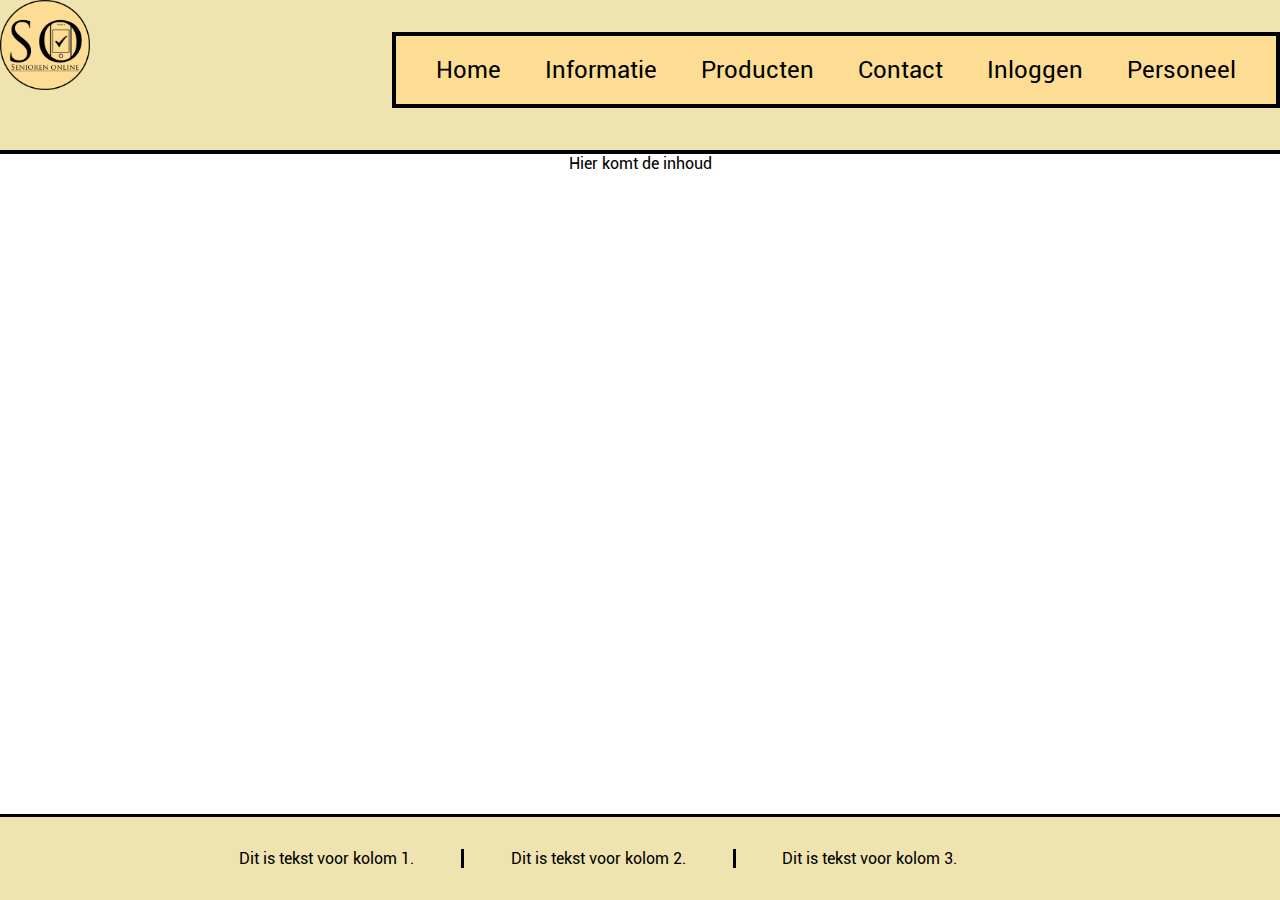
<file: contact.html>
<!DOCTYPE html>
<html lang="en" dir="ltr">
  <head>
    <meta charset="utf-8">
    <link rel="stylesheet" href="styleblad.css">
    <link rel="stylesheet" href="CSS/index.css">
    <title>Senioren Online</title>
  </head>
  <body>

    <header>
      <div id="bovenkant">
          <div id="Logo">
            <img src="images/Logo.png" alt="Logo" id="logo">
          </div>
          <nav id="navigatie">
            <ul>
              <li class="active"><a href="index.html">Home</a></li>
              <li><a href="informatie.html">Informatie</a></li>
              <li><a href="producten.html">Producten</a></li>
              <li><a href="contact.html">Contact</a></li>
              <li><a href="inloggen.html">Inloggen</a></li>
              <li><a href="personeel.html">Personeel</a></li>
            </ul>
          </nav>
        </div>
    </header>

    <section class="breedte_website">
      <p>Hier komt de inhoud</p>
    </section>

    <footer id="Footer">
      <div class="breedte_website">
        <div class="kolom_1">
          <p>Dit is tekst voor kolom 1.</p>
        </div>
        <div class="kolom_2">
          <p>Dit is tekst voor kolom 2.</p>
        </div>
        <div class="kolom_3">
          <p>Dit is tekst voor kolom 3.</p>
        </div>
      </div>
    </footer>

  </body>
</html>
</file>
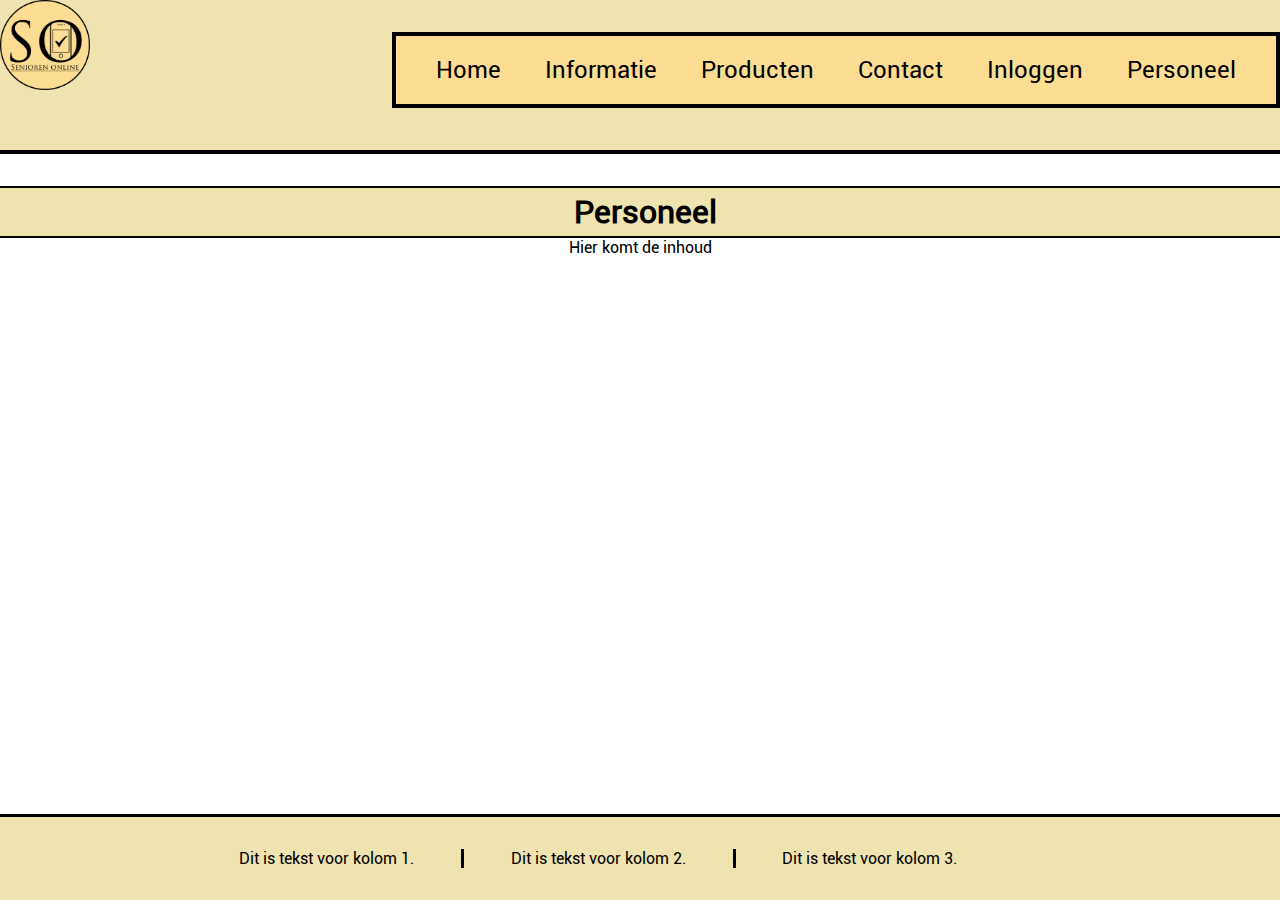
<file: personeel.html>
<!DOCTYPE html>
<html lang="en" dir="ltr">
  <head>
    <meta charset="utf-8">
    <link rel="stylesheet" href="styleblad.css">
    <link rel="stylesheet" href="CSS/index.css">
    <title>Senioren Online</title>
  </head>
  <body>

    <header>
      <div id="bovenkant">
          <div id="Logo">
            <img src="images/Logo.png" alt="Logo" id="logo">
          </div>
          <nav id="navigatie">
            <ul>
              <li class="active"><a href="index.html">Home</a></li>
              <li><a href="informatie.html">Informatie</a></li>
              <li><a href="producten.html">Producten</a></li>
              <li><a href="contact.html">Contact</a></li>
              <li><a href="inloggen.html">Inloggen</a></li>
              <li><a href="personeel.html">Personeel</a></li>
            </ul>
          </nav>
        </div>
    </header>

    <div id="text2">
      <h1>Personeel</h1>
    </div>

    <section class="breedte_website">
      <p>Hier komt de inhoud</p>
    </section>

    <footer id="Footer">
      <div class="breedte_website">
        <div class="kolom_1">
          <p>Dit is tekst voor kolom 1.</p>
        </div>
        <div class="kolom_2">
          <p>Dit is tekst voor kolom 2.</p>
        </div>
        <div class="kolom_3">
          <p>Dit is tekst voor kolom 3.</p>
        </div>
      </div>
    </footer>

  </body>
</html>
</file>
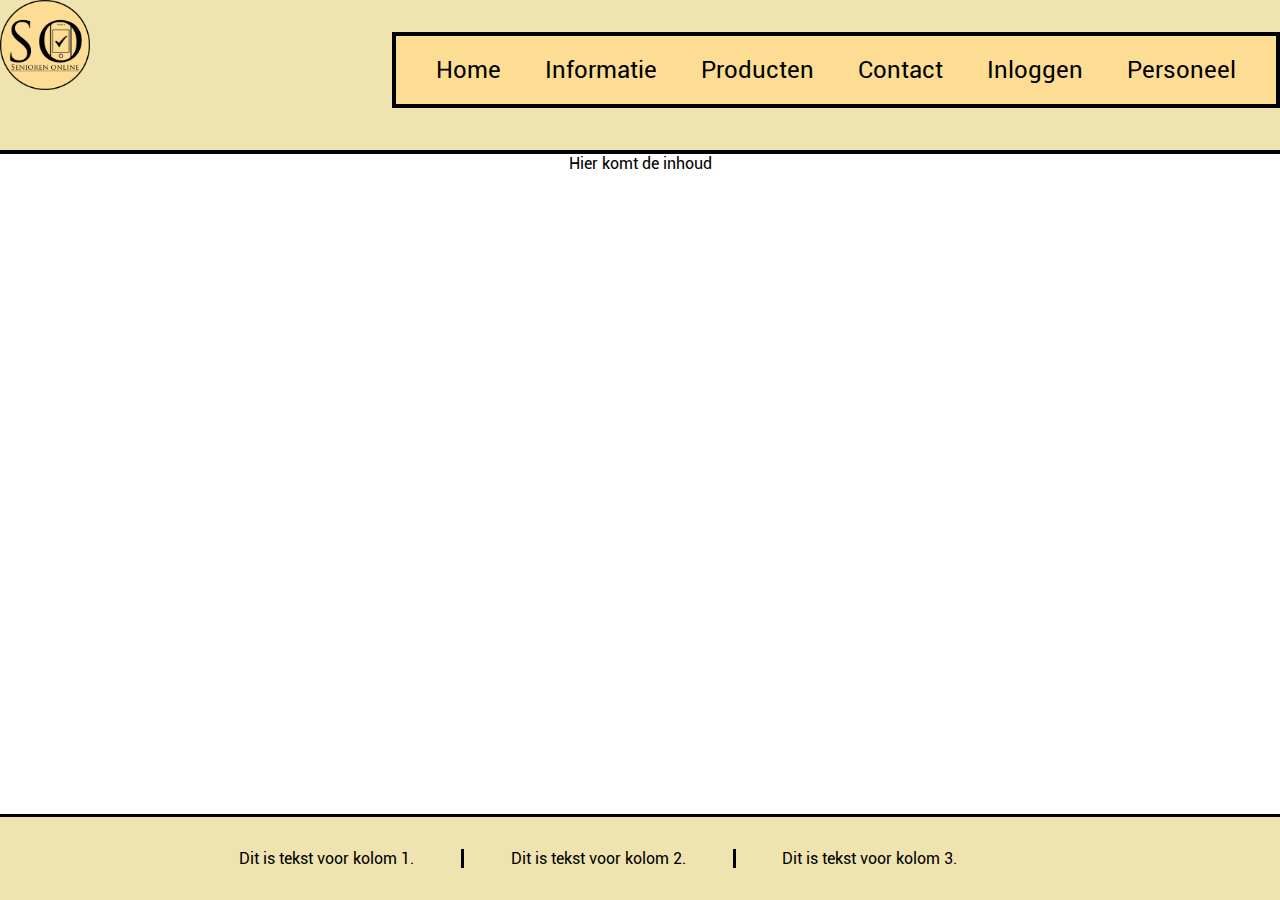
<file: producten.html>
<!DOCTYPE html>
<html lang="en" dir="ltr">
  <head>
    <meta charset="utf-8">
    <link rel="stylesheet" href="styleblad.css">
    <link rel="stylesheet" href="CSS/producten.css">
    <title>Senioren Online</title>
  </head>
  <body>

    <header>
      <div id="bovenkant">
          <div id="Logo">
            <img src="images/Logo.png" alt="Logo" id="logo">
          </div>
          <nav id="navigatie">
            <ul>
              <li><a href="index.html">Home</a></li>
              <li><a href="informatie.html">Informatie</a></li>
              <li class="active"><a href="producten.html">Producten</a></li>
              <li><a href="contact.html">Contact</a></li>
              <li><a href="inloggen.html">Inloggen</a></li>
              <li><a href="personeel.html">Personeel</a></li>
            </ul>
          </nav>
        </div>
    </header>

    <section class="breedte_website">
      <p>Hier komt de inhoud</p>
    </section>

    <footer id="Footer">
      <div class="breedte_website">
        <div class="kolom_1">
          <p>Dit is tekst voor kolom 1.</p>
        </div>
        <div class="kolom_2">
          <p>Dit is tekst voor kolom 2.</p>
        </div>
        <div class="kolom_3">
          <p>Dit is tekst voor kolom 3.</p>
        </div>
      </div>
    </footer>

  </body>
</html>
</file>
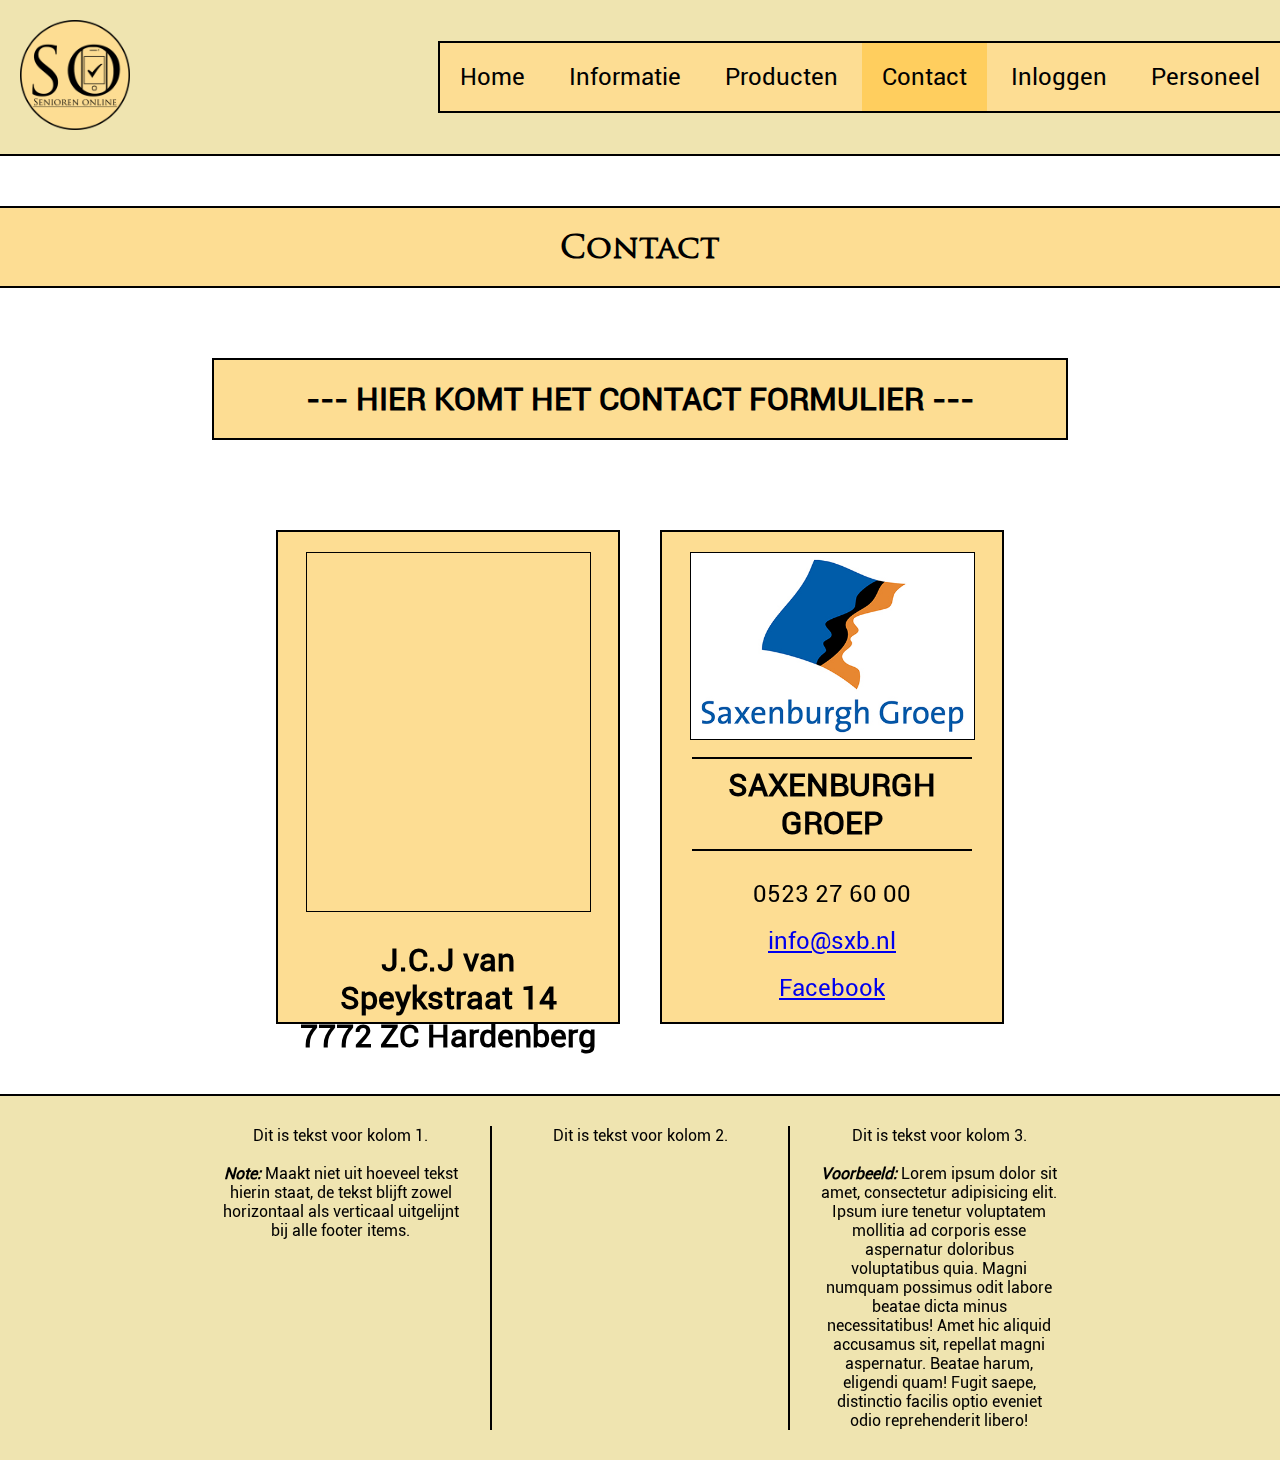
<file: HTML/contact.html>
<!DOCTYPE html>
<html lang="en" dir="ltr">
  <head>
    <meta charset="utf-8">
    <link rel="stylesheet" href="../style.css">
    <link rel="stylesheet" href="../CSS/contact.css">
    <title>Senioren Online</title>
  </head>
  <body>

    <header id="navigatie">
      <li><a href="../index.html"><img src="../images/Logo.png" alt="Logo" id="logo"></a></li>
      <ul>
        <li><a href="../index.html">Home</a></li>
        <li><a href="informatie.html">Informatie</a></li>
        <li><a href="producten.html">Producten</a></li>
        <li><a class="active" href="contact.html">Contact</a></li>
        <li><a href="inloggen.html">Inloggen</a></li>
        <li><a href="personeel.html">Personeel</a></li>
      </ul>
      <div class="clear_both"></div>
    </header>

    <div id="header_placeholder">
      <h1 class="header_title">Contact</h1>
    </div>

    <section class="breedte_website">
      <div class="container">
        <div class="item">
          <h1>--- HIER KOMT HET CONTACT FORMULIER ---</h1>
        </div>
     <!--  <p>Hier komt de inhoud</p>
      <a class="temp_button" href="contact_verstuurd.html">Link naar contact_verstuurd.html</a> -->
    </section>

    <section class="breedte_website2">
      <div class="container2">
        <div class="item">
          <iframe class="iframe_Maps" src="https://www.google.com/maps/embed?pb=!1m18!1m12!1m3!1d2424.832218061318!2d6.622785091027783!3d52.57264538749714!2m3!1f0!2f0!3f0!3m2!1i1024!2i768!4f13.1!3m3!1m2!1s0x47c801c5be2b1fcf%3A0x1065b790071e22c1!2sStichting+Saxenburgh+Groep!5e0!3m2!1snl!2snl!4v1527672769211" frameborder="0" style="border: 1px solid black" allowfullscreen></iframe>
          <h1>J.C.J van Speykstraat 14 
              <br>
              7772 ZC Hardenberg</h1>
        </div>

      <div class="container3">
        <div class="item">
          <img class="saxenburgh_logo" src="../images/saxenburgh-logo.jpg">
          <h1 class="kop_column3">SAXENBURGH GROEP</h1>
          <br>
          <a class="a_column3">0523 27 60 00</a>
          <br><br>
          <a href="mailto:info@sxb.nl" class="a_column3">info@sxb.nl</a>
          <br><br>
          <a href="https://www.facebook.com/saxenburghgroep/https://www.facebook.com/saxenburghgroep/" class="a_column3">Facebook</a>
        </div>
    </section>

    <footer id="Footer">
      <div class="flex_container">
        <div class="flex_footer_item">
          <p>Dit is tekst voor kolom 1.<br><br> <b><i>Note:</i></b> Maakt niet uit hoeveel tekst hierin staat, de tekst blijft zowel horizontaal als verticaal uitgelijnt bij alle footer items.</p>
        </div>
        <div class="flex_footer_item border_left_right">
          <p>Dit is tekst voor kolom 2.</p>
        </div>
        <div class="flex_footer_item">
          <p>Dit is tekst voor kolom 3.<br><br> <b><i>Voorbeeld:</i></b> Lorem ipsum dolor sit amet, consectetur adipisicing elit. Ipsum iure tenetur voluptatem mollitia ad corporis esse aspernatur doloribus voluptatibus quia. Magni numquam possimus odit labore beatae dicta minus necessitatibus! Amet hic aliquid accusamus sit, repellat magni aspernatur. Beatae harum, eligendi quam! Fugit saepe, distinctio facilis optio eveniet odio reprehenderit libero! </p>
        </div>
      </div>
    </footer>

  </body>
</html>
</file>
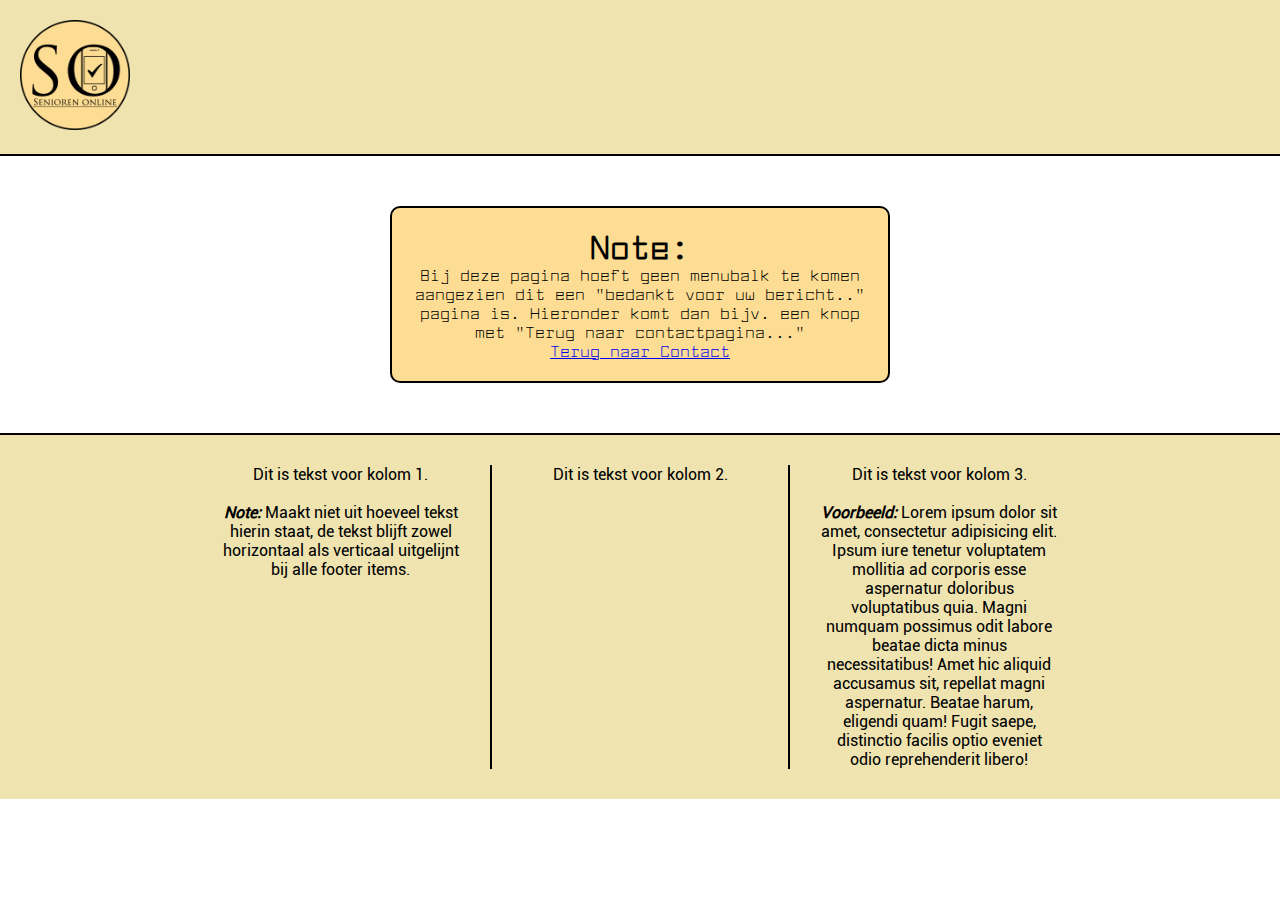
<file: HTML/contact_verstuurd.html>
<!DOCTYPE html>
<html lang="en" dir="ltr">
  <head>
    <meta charset="utf-8">
    <link rel="stylesheet" href="../style.css">
    <link rel="stylesheet" href="../CSS/index.css">
    <title>Senioren Online</title>
  </head>
  <body>

    <header id="navigatie">
      <li id="logo_center"><a href="../index.html"><img src="../images/Logo.png" alt="Logo" id="logo"></a></li>
      <div class="clear_both"></div>
    </header>

    <section class="breedte_website">
      <div class="notification_box">
        <h1>Note:</h1>
        <p>Bij deze pagina hoeft geen menubalk te komen aangezien dit een "bedankt voor uw bericht.." pagina is. Hieronder komt dan bijv. een knop met "Terug naar contactpagina..."</p>
        <a href="contact.html">Terug naar Contact</a>
      </div>
    </section>

    <footer id="Footer">
      <div class="flex_container">
        <div class="flex_footer_item">
          <p>Dit is tekst voor kolom 1.<br><br> <b><i>Note:</i></b> Maakt niet uit hoeveel tekst hierin staat, de tekst blijft zowel horizontaal als verticaal uitgelijnt bij alle footer items.</p>
        </div>
        <div class="flex_footer_item border_left_right">
          <p>Dit is tekst voor kolom 2.</p>
        </div>
        <div class="flex_footer_item">
          <p>Dit is tekst voor kolom 3.<br><br> <b><i>Voorbeeld:</i></b> Lorem ipsum dolor sit amet, consectetur adipisicing elit. Ipsum iure tenetur voluptatem mollitia ad corporis esse aspernatur doloribus voluptatibus quia. Magni numquam possimus odit labore beatae dicta minus necessitatibus! Amet hic aliquid accusamus sit, repellat magni aspernatur. Beatae harum, eligendi quam! Fugit saepe, distinctio facilis optio eveniet odio reprehenderit libero! </p>
        </div>
      </div>
    </footer>

  </body>
</html>
</file>
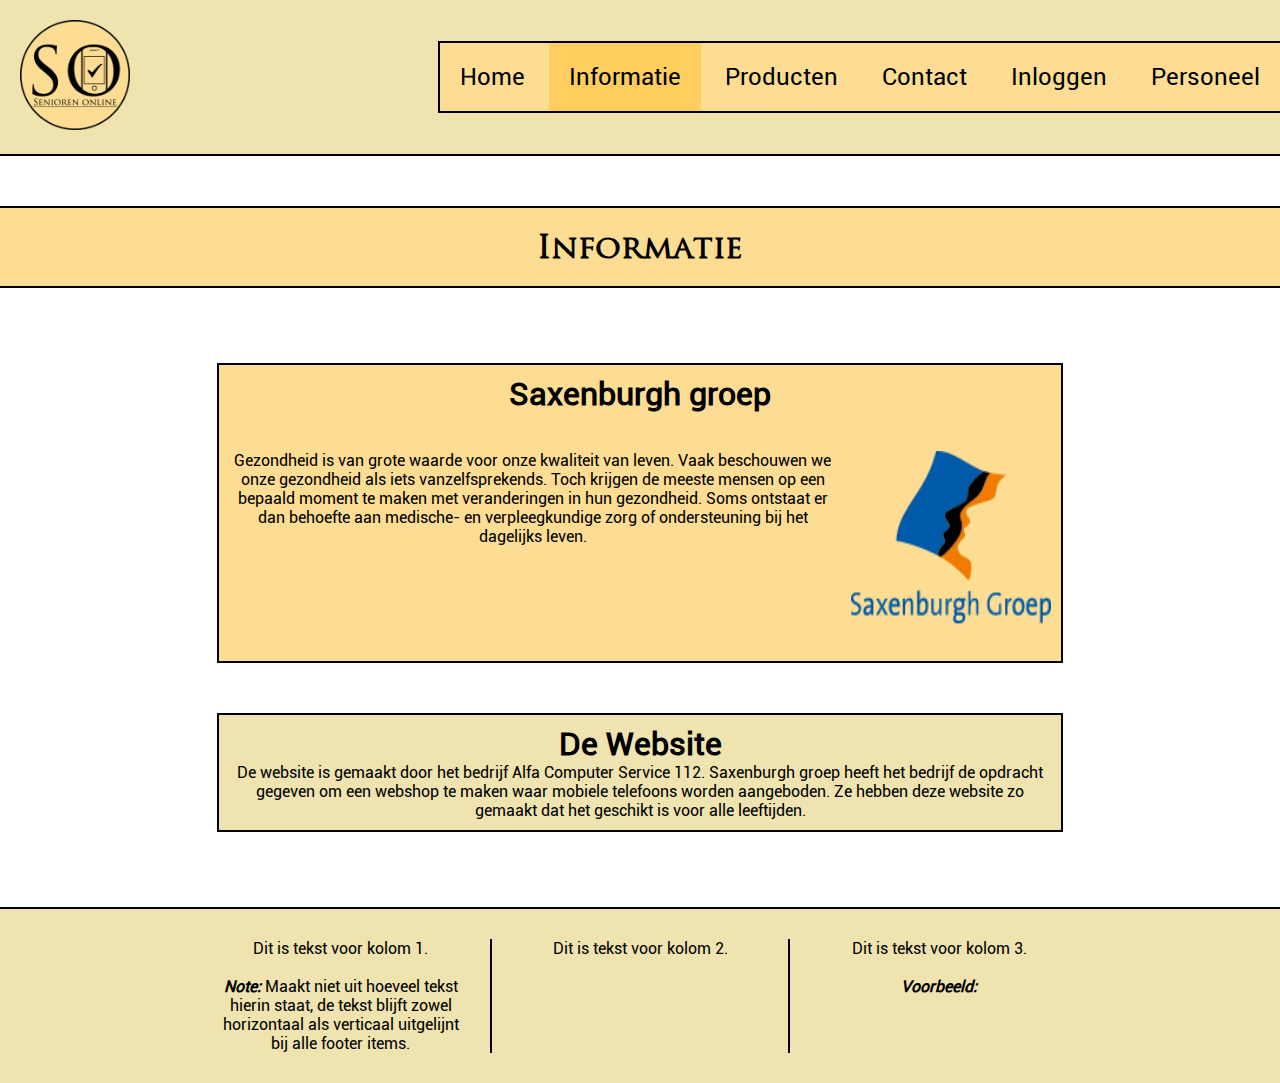
<file: HTML/informatie.html>
<!DOCTYPE html>
<html lang="en" dir="ltr">
  <head>
    <meta charset="utf-8">
    <link rel="stylesheet" href="../style.css">
    <link rel="stylesheet" href="../CSS/informatie.css">
    <title>Senioren Online</title>
  </head>
  <body>

    <header id="navigatie">
      <li><a href="../index.html"><img src="../images/Logo.png" alt="Logo" id="logo"></a></li>
      <ul>
        <li><a href="../index.html">Home</a></li>
        <li><a class="active" href="informatie.html">Informatie</a></li>
        <li><a href="producten.html">Producten</a></li>
        <li><a href="contact.html">Contact</a></li>
        <li><a href="inloggen.html">Inloggen</a></li>
        <li><a href="personeel.html">Personeel</a></li>
      </ul>
      <div class="clear_both"></div>
    </header>

    <div id="header_placeholder">
      <h1 class="header_title">Informatie</h1>
    </div>

    <section class="breedte_website">
      <div class="container">
        <div class="item">
          <h1>Saxenburgh groep</h1>
          <br><br>
          <img src="../images/logo-bedrijf.png"
          style="width:200px;height:200px; margin-left:15px; margin-top:0px; float: right;">
          <p id="tekst">Gezondheid is van grote waarde voor onze kwaliteit van leven. Vaak beschouwen we onze gezondheid als iets vanzelfsprekends. Toch krijgen de meeste mensen op een bepaald moment te maken met veranderingen in hun gezondheid. Soms ontstaat er dan behoefte aan medische- en verpleegkundige zorg of ondersteuning bij het dagelijks leven.</p>
          <p></p>
        </div>


        <div class="item">
          <h1>De Website</h1>
          <p>De website is gemaakt door het bedrijf Alfa Computer Service 112. Saxenburgh groep heeft het bedrijf de opdracht gegeven om een webshop te maken waar mobiele telefoons worden aangeboden. Ze hebben deze website zo gemaakt dat het geschikt is voor alle leeftijden.</p>
        </div>
      </div>
    </section>




    <footer id="Footer">
      <div class="flex_container">
        <div class="flex_footer_item">
          <p>Dit is tekst voor kolom 1.<br><br> <b><i>Note:</i></b> Maakt niet uit hoeveel tekst hierin staat, de tekst blijft zowel horizontaal als verticaal uitgelijnt bij alle footer items.</p>
        </div>
        <div class="flex_footer_item border_left_right">
          <p>Dit is tekst voor kolom 2.</p>
        </div>
        <div class="flex_footer_item">
          <p>Dit is tekst voor kolom 3.<br><br> <b><i>Voorbeeld:</i></b>  </p>
        </div>
      </div>
    </footer>

  </body>
</html>
</file>
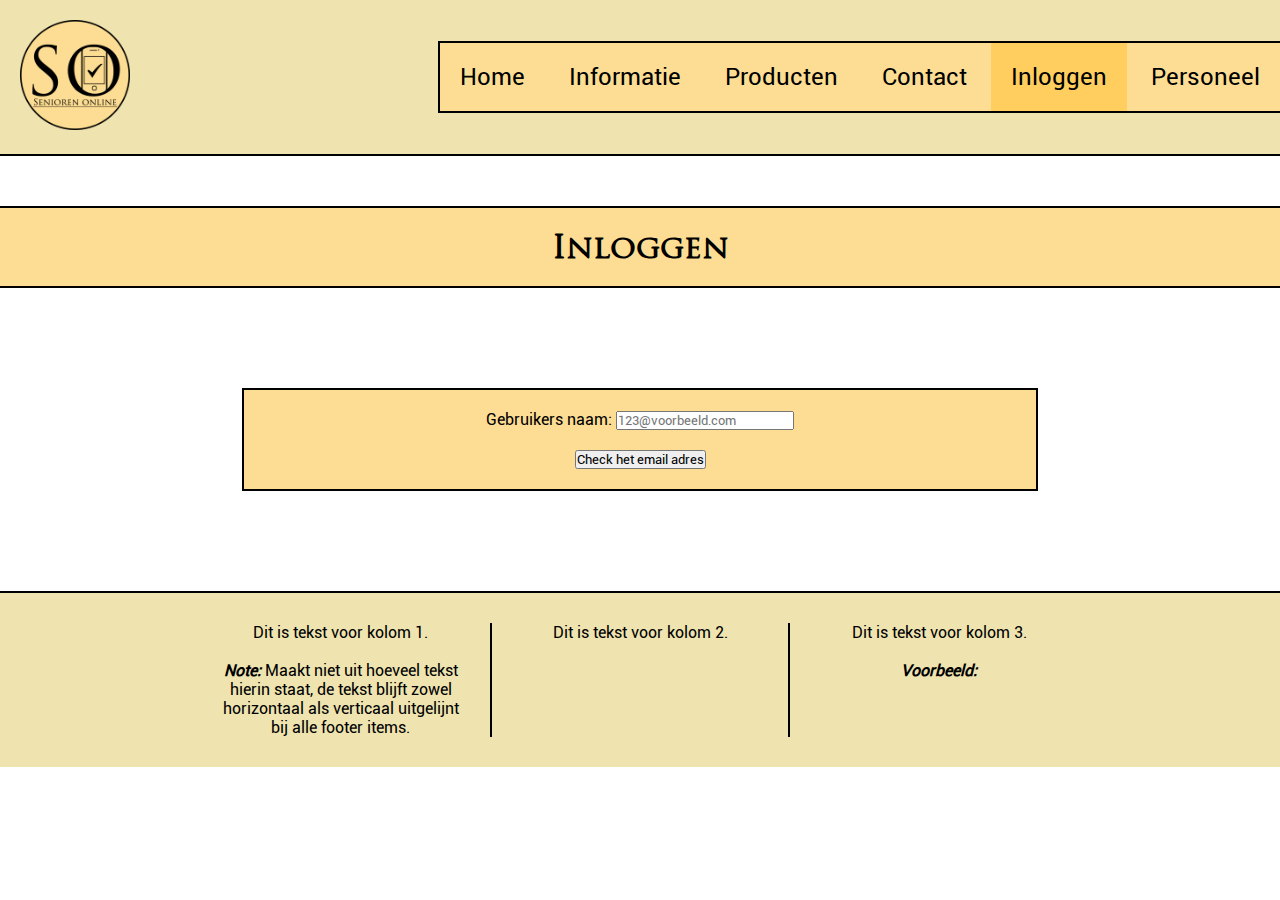
<file: HTML/inloggen.html>
<!DOCTYPE html>
<html lang="en" dir="ltr">
  <head>
    <meta charset="utf-8">
    <link rel="stylesheet" href="../style.css">
    <link rel="stylesheet" href="../CSS/index.css">
    <title>Senioren Online</title>
  </head>
  <body>

    <header id="navigatie">
      <li><a href="../index.html"><img src="../images/Logo.png" alt="Logo" id="logo"></a></li>
      <ul>
        <li><a href="../index.html">Home</a></li>
        <li><a href="informatie.html">Informatie</a></li>
        <li><a href="producten.html">Producten</a></li>
        <li><a href="contact.html">Contact</a></li>
        <li><a class="active" href="inloggen.html">Inloggen</a></li>
        <li><a href="personeel.html">Personeel</a></li>
      </ul>
      <div class="clear_both"></div>
    </header>

    <div id="header_placeholder">
      <h1 class="header_title">Inloggen</h1>
    </div>

    <section class="breedte_website">
        <div class="container">
         <div class="item">

        <form name="myform">
         Gebruikers naam: <input type="text"  name="email1" placeholder="123@voorbeeld.com">
         <br>
         <br>
         <input type="button" onClick="email();" value="Check het email adres">
        </form>


        </div> 




<!--       <a class="temp_button" href="klantpagina.html">Link naar klantpagina.html</a> -->
    </section>

    <footer id="Footer">
      <div class="flex_container">
        <div class="flex_footer_item">
          <p>Dit is tekst voor kolom 1.<br><br> <b><i>Note:</i></b> Maakt niet uit hoeveel tekst hierin staat, de tekst blijft zowel horizontaal als verticaal uitgelijnt bij alle footer items.</p>
        </div>
        <div class="flex_footer_item border_left_right">
          <p>Dit is tekst voor kolom 2.</p>
        </div>
        <div class="flex_footer_item">
          <p>Dit is tekst voor kolom 3.<br><br> <b><i>Voorbeeld:</i></b>  </p>
        </div>
      </div>
    </footer>

  </body>
</html>
</file>
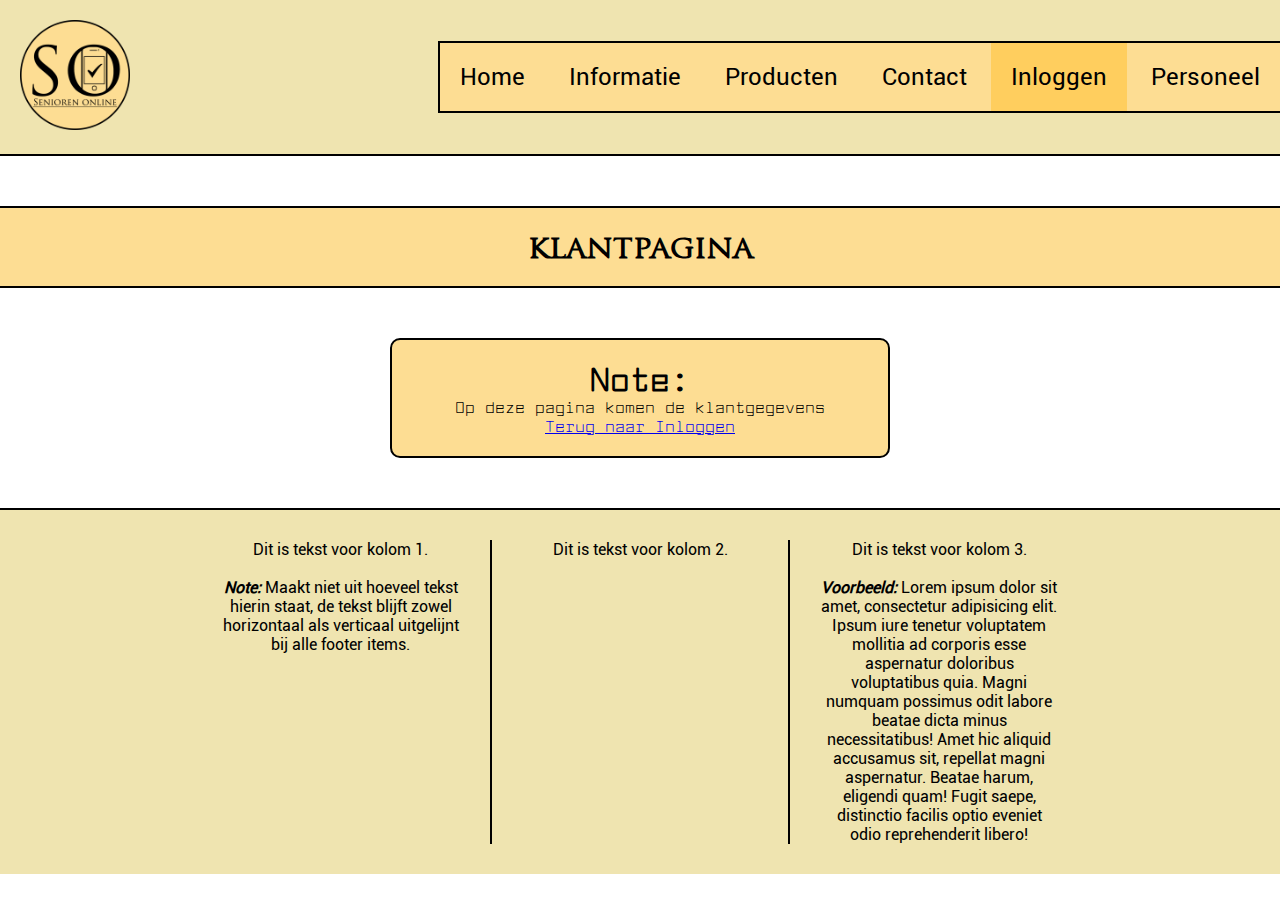
<file: HTML/klantpagina.html>
<!DOCTYPE html>
<html lang="en" dir="ltr">
  <head>
    <meta charset="utf-8">
    <link rel="stylesheet" href="../style.css">
    <link rel="stylesheet" href="../CSS/index.css">
    <title>Senioren Online</title>
  </head>
  <body>

    <header id="navigatie">
      <li><a href="../index.html"><img src="../images/Logo.png" alt="Logo" id="logo"></a></li>
      <ul>
        <li><a href="../index.html">Home</a></li>
        <li><a href="informatie.html">Informatie</a></li>
        <li><a href="producten.html">Producten</a></li>
        <li><a href="contact.html">Contact</a></li>
        <li><a class="active" href="inloggen.html">Inloggen</a></li>
        <li><a href="personeel.html">Personeel</a></li>
      </ul>
      <div class="clear_both"></div>
    </header>

    <div id="header_placeholder">
      <h1 class="header_title">klantpagina</h1>
    </div>

    <section class="breedte_website">
      <div class="notification_box">
        <h1>Note:</h1>
        <p>Op deze pagina komen de klantgegevens</p>
        <a href="inloggen.html">Terug naar Inloggen</a>
      </div>
    </section>

    <footer id="Footer">
      <div class="flex_container">
        <div class="flex_footer_item">
          <p>Dit is tekst voor kolom 1.<br><br> <b><i>Note:</i></b> Maakt niet uit hoeveel tekst hierin staat, de tekst blijft zowel horizontaal als verticaal uitgelijnt bij alle footer items.</p>
        </div>
        <div class="flex_footer_item border_left_right">
          <p>Dit is tekst voor kolom 2.</p>
        </div>
        <div class="flex_footer_item">
          <p>Dit is tekst voor kolom 3.<br><br> <b><i>Voorbeeld:</i></b> Lorem ipsum dolor sit amet, consectetur adipisicing elit. Ipsum iure tenetur voluptatem mollitia ad corporis esse aspernatur doloribus voluptatibus quia. Magni numquam possimus odit labore beatae dicta minus necessitatibus! Amet hic aliquid accusamus sit, repellat magni aspernatur. Beatae harum, eligendi quam! Fugit saepe, distinctio facilis optio eveniet odio reprehenderit libero! </p>
        </div>
      </div>
    </footer>

  </body>
</html>
</file>
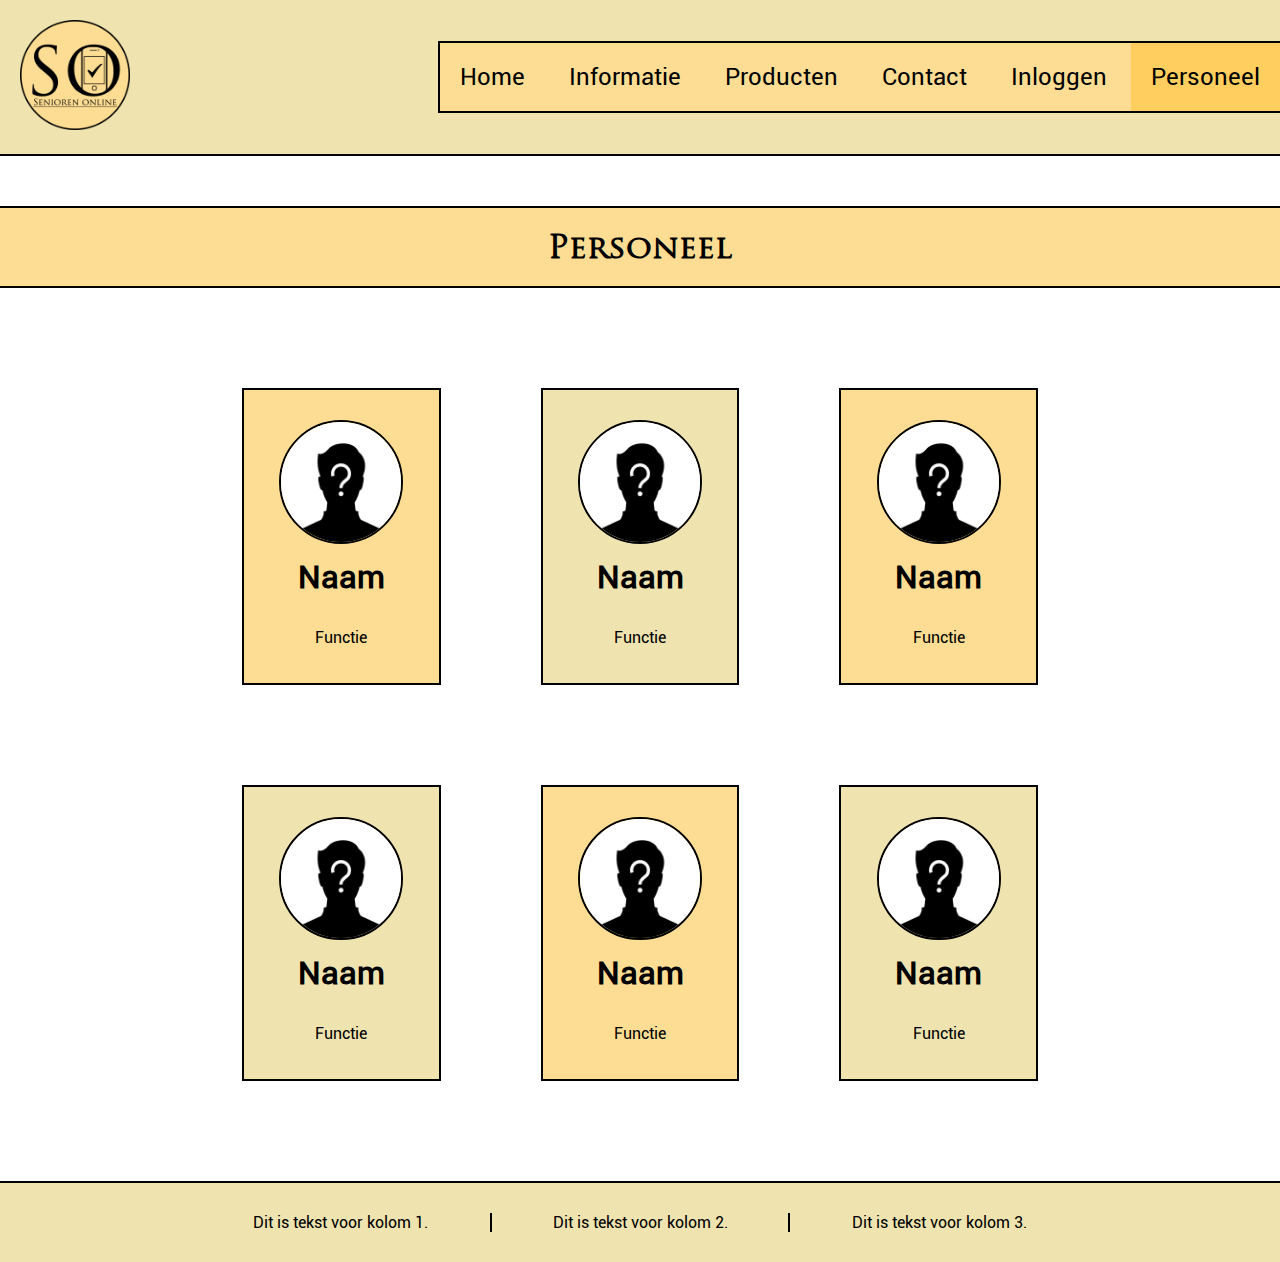
<file: HTML/personeel.html>
<!DOCTYPE html>
<html lang="en" dir="ltr">
  <head>
    <meta charset="utf-8">
    <link rel="stylesheet" href="../style.css">
    <link rel="stylesheet" href="../CSS/personeel.css">
    <title>Senioren Online</title>
  </head>
  <body>

    <header id="navigatie">
      <li><a href="../index.html"><img src="../images/Logo.png" alt="Logo" id="logo"></a></li>
      <ul>
        <li><a href="../index.html">Home</a></li>
        <li><a href="informatie.html">Informatie</a></li>
        <li><a href="producten.html">Producten</a></li>
        <li><a href="contact.html">Contact</a></li>
        <li><a href="inloggen.html">Inloggen</a></li>
        <li><a class="active" href="personeel.html">Personeel</a></li>
      </ul>
      <div class="clear_both"></div>
    </header>

    <div id="header_placeholder">
      <h1 class="header_title">Personeel</h1>
    </div>

    <section class="breedte_website">
      <div class="container">
        <div class="item">
          <img src="../images/unknown.jpg" alt="Foto">
          <h1>Naam</h1>
          <p>Functie</p>
        </div>
        <div class="item">
          <img src="../images/unknown.jpg" alt="Foto">
          <h1>Naam</h1>
          <p>Functie</p>
        </div>
        <div class="item">
          <img src="../images/unknown.jpg" alt="Foto">
          <h1>Naam</h1>
          <p>Functie</p>
        </div>
        <div class="item">
          <img src="../images/unknown.jpg" alt="Foto">
          <h1>Naam</h1>
          <p>Functie</p>
        </div>
        <div class="item">
          <img src="../images/unknown.jpg" alt="Foto">
          <h1>Naam</h1>
          <p>Functie</p>
        </div>
        <div class="item">
          <img src="../images/unknown.jpg" alt="Foto">
          <h1>Naam</h1>
          <p>Functie</p>
        </div>
      </div>
    </section>

    <footer id="Footer">
      <div class="flex_container">
        <div class="flex_footer_item">
          <p>Dit is tekst voor kolom 1.</p>
        </div>
        <div class="flex_footer_item border_left_right">
          <p>Dit is tekst voor kolom 2.</p>
        </div>
        <div class="flex_footer_item">
          <p>Dit is tekst voor kolom 3.</p>
        </div>
      </div>
    </footer>

  </body>
</html>
</file>
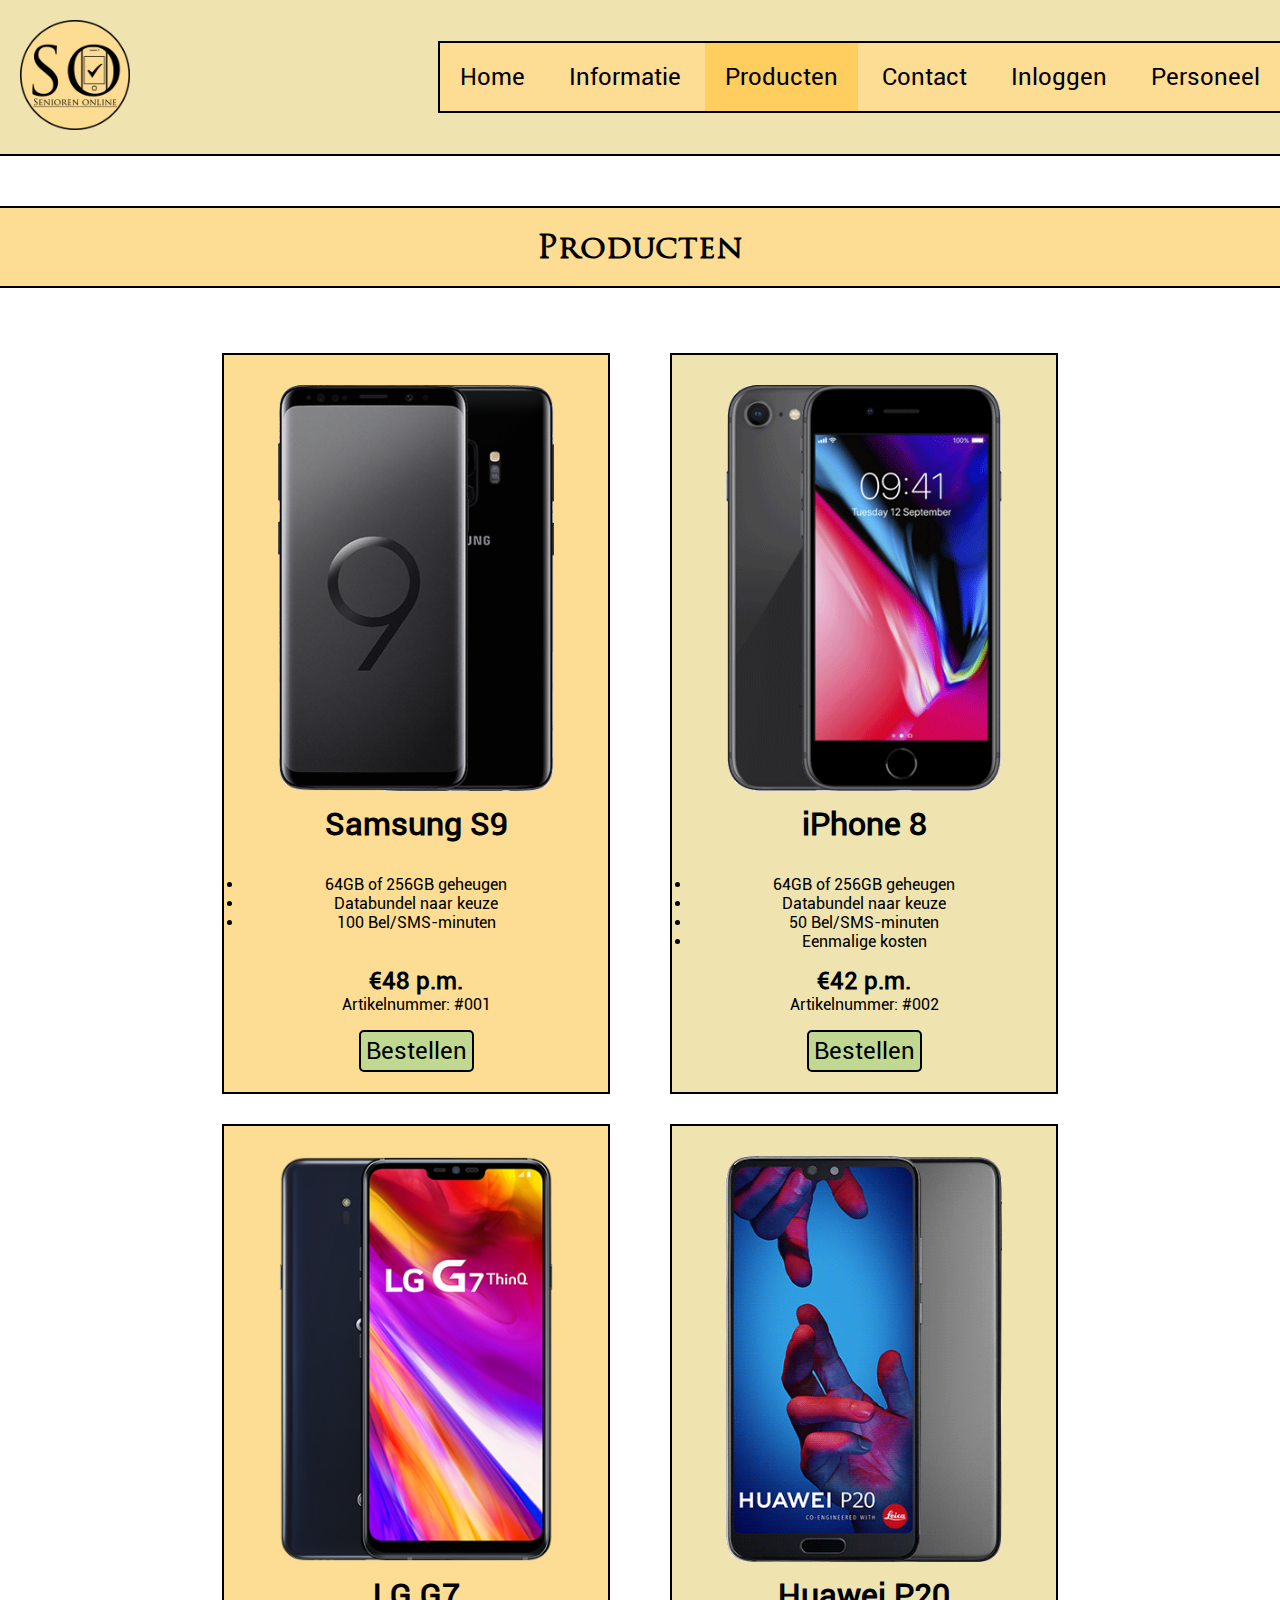
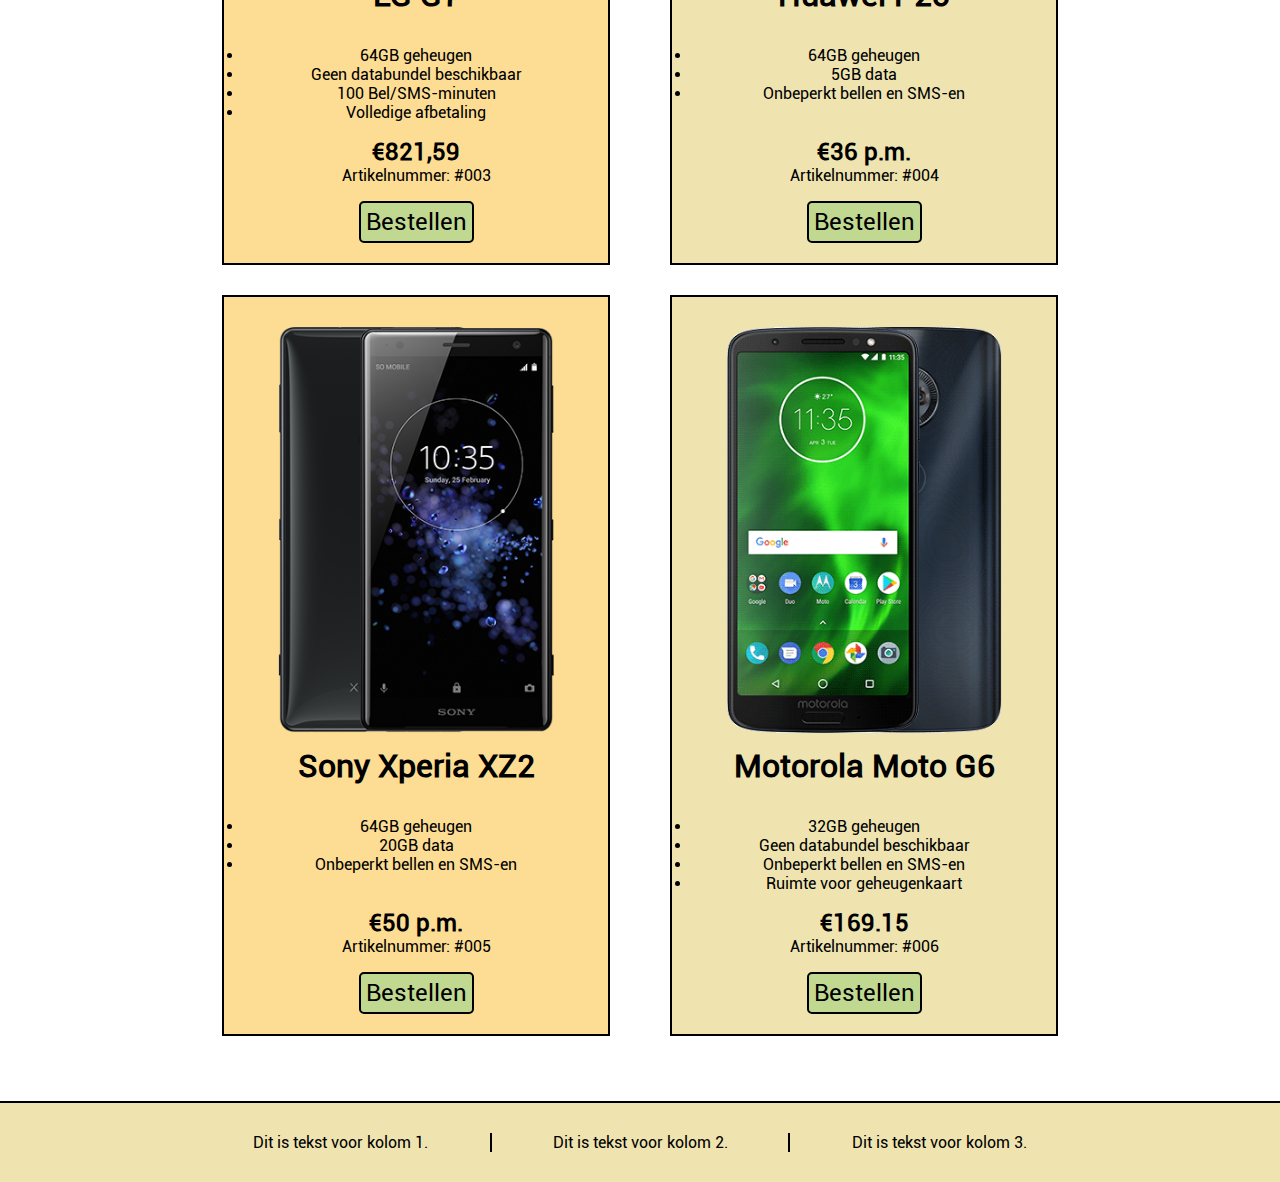
<file: HTML/producten.html>
<!DOCTYPE html>
<html lang="en" dir="ltr">
  <head>
    <meta charset="utf-8">
    <link rel="stylesheet" href="../style.css">
    <link rel="stylesheet" href="../CSS/producten.css">
    <title>Senioren Online</title>
  </head>
  <body>

    <header id="navigatie">
      <li><a href="../index.html"><img src="../images/Logo.png" alt="Logo" id="logo"></a></li>
      <ul>
        <li><a href="../index.html">Home</a></li>
        <li><a href="informatie.html">Informatie</a></li>
        <li><a class="active" href="producten.html">Producten</a></li>
        <li><a href="contact.html">Contact</a></li>
        <li><a href="inloggen.html">Inloggen</a></li>
        <li><a href="personeel.html">Personeel</a></li>
      </ul>
      <div class="clear_both"></div>
    </header>

    <div id="header_placeholder">
      <h1 class="header_title">Producten</h1>
    </div>

    <section class="breedte_website">
      <div class="container">
        <div class="item">
          <img class="even" src="../images/producten/Samsung S9.png" alt="Samsung S9">
          <h1>Samsung S9</h1>
          <ul>
            <li>64GB of 256GB geheugen</li>
            <li>Databundel naar keuze</li>
            <li>100 Bel/SMS-minuten</li>
            <li class="not_visible">A</li>
          </ul>
          <h2><b>€48 p.m.</b></h2>
          <p>Artikelnummer: #001</p>
          <button class="button">Bestellen</button>
        </div>
        <div class="item">
          <img class="oneven" src="../images/producten/iPhone 8.png" alt="iPhone 8">
          <h1>iPhone 8</h1>
          <ul>
            <li>64GB of 256GB geheugen</li>
            <li>Databundel naar keuze</li>
            <li>50 Bel/SMS-minuten</li>
            <li>Eenmalige kosten</li>
          </ul>
          <h2><b>€42 p.m.</b></h2>
          <p>Artikelnummer: #002</p>
          <button class="button">Bestellen</button>
        </div>
        <div class="item">
          <img class="even" src="../images/producten/LG G7.png" alt="LG G7">
          <h1>LG G7</h1>
          <ul>
            <li>64GB geheugen</li>
            <li>Geen databundel beschikbaar</li>
            <li>100 Bel/SMS-minuten</li>
            <li>Volledige afbetaling</li>
          </ul>
          <h2><b>€821,59</b></h2>
          <p>Artikelnummer: #003</p>
          <button class="button">Bestellen</button>
        </div>
        <div class="item">
          <img class="oneven" src="../images/producten/Huawei P20.png" alt="Huawei P20">
          <h1>Huawei P20</h1>
          <ul>
            <li>64GB geheugen</li>
            <li>5GB data</li>
            <li>Onbeperkt bellen en SMS-en</li>
            <li class="not_visible">A</li>
          </ul>
          <h2><b>€36 p.m.</b></h2>
          <p>Artikelnummer: #004</p>
          <button class="button">Bestellen</button>
        </div>
        <div class="item">
          <img class="even" src="../images/producten/Sony Xperia XZ2.png" alt="Sony Xperia XZ2">
          <h1>Sony Xperia XZ2</h1>
          <ul>
            <li>64GB geheugen</li>
            <li>20GB data</li>
            <li>Onbeperkt bellen en SMS-en</li>
            <li class="not_visible">A</li>
          </ul>
          <h2><b>€50 p.m.</b></h2>
          <p>Artikelnummer: #005</p>
          <button class="button">Bestellen</button>
        </div>
        <div class="item">
          <img class="oneven" src="../images/producten/Motorola Moto G6.png" alt="Motorola Moto G6">
          <h1>Motorola Moto G6</h1>
          <ul>
            <li>32GB geheugen</li>
            <li>Geen databundel beschikbaar</li>
            <li>Onbeperkt bellen en SMS-en</li>
            <li>Ruimte voor geheugenkaart</li>
          </ul>
          <h2><b>€169.15</b></h2>
          <p>Artikelnummer: #006</p>
          <button class="button">Bestellen</button>
        </div>
      </div>
    </section>

    <footer id="Footer">
      <div class="flex_container">
        <div class="flex_footer_item">
          <p>Dit is tekst voor kolom 1.</p>
        </div>
        <div class="flex_footer_item border_left_right">
          <p>Dit is tekst voor kolom 2.</p>
        </div>
        <div class="flex_footer_item">
          <p>Dit is tekst voor kolom 3.</p>
        </div>
      </div>
    </footer>

  </body>
</html>
</file>
<file: styleblad.css>
@font-face {
    font-family: Roboto;
    src: url(Font/Roboto-Regular.ttf);
}

* {
	padding: 0;
	margin: 0;
  font-family: Roboto;
}

body{
    text-align: center;
}

.breedte_website {
  width: 70%;
  margin: 0 auto;
}





/*Header items---------------------------*/
#navigatie{
	margin-top: 2em;
	float: right;
  text-align: center;
  border: 4px solid black;
  border-color: black;
  background-color: #FDDD93;
  padding: 20px;
}

#navigatie li{
  display:inline;
}

#navigatie a {
  text-decoration: none;
  font-size: 1.5em;
  color: black;
  padding: 20px;
}

#navigatie a:hover {
  color: black;
  background-color: #FDDD93;
}

#bovenkant {
	height: 150px;
	background-color:#EFE4B0;
	border-bottom: 4px solid black;
	left: 0;
  top: 0;
}

#logo {
	width: 7%;
	float: left;
}

#text2{
    margin: auto;
    width: 100%;
    text-align: center;
    background-color: #EFE4B0;
    border-top: 2px solid black;
    border-bottom: 2px solid black;
    margin-top: 2em;
    padding: 5px;
}

/*------------------------------------------*/


/*kolommen voor in de section---------------*/
.column1, .column2 {
    float: left;
    width: %;
    text-align: center;
    background-color: #FDDD93;
    margin-top: 2em;
}

.column3 {
	float: left;
	width: ;
	text-align: center;
	background-color: #EFE4B0;
	margin-top: 2em;
}
/*-------------------------------------------*/


/*Footer items-------------------------------*/

#Footer {
    position: fixed;
    left: 0;
    bottom: 0;
    width: 100%;
    background-color: #EFE4B0;
    text-align: center;
    border-top-style: solid;
    border-color: black;
    margin: auto;
}

.kolom_1, .kolom_2, .kolom_3 {
    float: left;
    width: 30%;
    text-align: center;
    margin-top: 2em;
}

.kolom_2 {
	float: left;
	width: 30%;
	text-align: center;
	margin-bottom: 2em;
	border-color: black;
	border-left-style: solid;
	border-right-style: solid;
}

/*-------------------------------------------*/


/*Code voor Responsive-----------------------*/
@media all and (max-width:1100px){

	#bovenkant {
	height: 150px;
	background-color:#EFE4B0;
	border-bottom-style: solid;
	left: 0;
  top: 0;
  margin-bottom: 4em;
	}

	li{
    display:inline;
    margin-right: 2em;
	}

  .column1, .column2, .column3{
    width: 100%;
    float: left;
    margin: 0.625em;
    }

  #logo {
	 width: 15%;
	 float: left;
	}

  #text2{
    margin: auto;
    width: 100%;
    text-align: center;
    background-color: #EFE4B0;
    border-top: 2px solid black;
    border-bottom: 2px solid black;
  }
}
/*-------------------------------------------*/
</file>
<file: CSS/index.css>
/*Script Slider----------------------------------->*/
.mySlides {display:none}
.w3-left, .w3-right, .w3-badge {cursor:pointer}
.w3-badge {height:13px;width:13px;padding:0}

#kleur {
	color: black;
}
/*Einde code Script Slider--------------------------*/

/*Code Columns -------------------------------------*/

.container {
  display: flex;
  flex-direction: row;
  align-items: stretch;
  justify-content: space-around;
  flex-wrap: wrap;
}

.item {
  flex-grow: 1;
  width: 22%;
  padding: 20px;
  margin: 50px;
  border: 2px solid black;
  background-color: var(--Color-2);
}

.item:nth-child(even) {
  background-color: var(--Color-1);
}

#test {
  display: inline-block;
}


#border {
  border: 2px solid black;
}

/*einde Code Columns --------------------------------*/
</file>
<file: CSS/producten.css>
.container {
  display: flex;
  flex-direction: row;
  align-items: stretch;
  justify-content: space-around;
  flex-wrap: wrap;
}

.item {
  flex-grow: 1;
  width: 250px;
  padding: 20px;
  margin: 15px 30px;
  border: 2px solid black;
  background-color: var(--Color-2);
}

.item:nth-child(even) {
  background-color: var(--Color-1);
}

.item img {
  width: 80%;
  margin: 10px;
  text-align: center;
  transition: transform .2s;
}

.even:hover {
  width: 100%;
  transform: scale(1.5);
  border: 2px solid black;
  background-color: var(--Color-2);
  padding: 20px;
}

.oneven:hover {
  width: 100%;
  transform: scale(1.5);
  border: 2px solid black;
  background-color: var(--Color-1);
  padding: 20px;
}

.item h1, .item ul, .item p {
  padding-bottom: 1em;
}

.button {
  background-color: #C0D890;
  border: 2px solid black;
  border-radius: 5px;
  font-size: 1.5em;
  padding: 5px;
  cursor: pointer;
}

.not_visible {
  visibility: hidden;
}

/* --- Responsive code (max-width: 950px) --- */
@media all and (max-width: 950px) {
  .item {
    width: 200px;
    margin: 15px 30px;
  }
}

.even:hover {
  width: 90%;
  transform: scale(1.1);
  border: 0px solid black;
  background-color: var(--Color-2);
  padding: 0px;
}

.oneven:hover {
  width: 90%;
  transform: scale(1.1);
  border: 0px solid black;
  background-color: var(--Color-1);
  padding: 0px;
}
/* --- Einde responsive code (max-width: 950px) --- */

/* --- Responsive code (max-width: 650px) --- */
@media all and (max-width: 650px) {
  .item {
    width: 150px;
    margin: 10px 20px;
  }
}
/* --- Einde responsive code (max-width: 650px) --- */
</file>
<file: style.css>
/* --- Font voor paragraven --- */
@font-face {
    font-family: Roboto;
    src: url(Font/Roboto-Regular.ttf);
}

/* --- Font voor logo en eventueel headers/koppen --- */
@font-face {
    font-family: Trajan;
    src: url(Font/TrajanPro-Regular.ttf);
}

/* --- Font voor overige opmaak --- */
@font-face {
    font-family: larabie;
    src: url(Font/larabiefont-Regular.ttf);
}

/* Test... kan worden verweidert wanneer code klaar is */
.temp_button {
  display: inline-block;
  padding: 20px;
  margin-top: 50px;
  border: 2px solid black;
  border-radius: 10px;
  background-color: var(--Color-2);
  color: black;
}

.notification_box {
  width: 500px;
  text-align: center;
  padding: 20px;
  margin: 50px auto 0px auto;
  border: 2px solid black;
  border-radius: 10px;
  background-color: var(--Color-2);
}

.notification_box h1, .notification_box p, .notification_box a {
  font-family: larabie;
}
/* Einde Test code */

/* --- Globale website items --- */
* {
	padding: 0;
	margin: 0;
  font-family: Roboto;
  box-sizing: border-box;
}

:root {
  --Color-1: #EFE4B0;
  --Color-2: #FDDD93;
  --Color-hover1: #E2D491;
  --Color-hover2: #FFCE5E;
}

.breedte_website {
  width: 70%;
  margin: 50px auto;
  text-align: center;
}

.flex_container {
  display: flex;
  flex-direction: row;
  align-items: stretch;
  justify-content: space-evenly;
  width: 70%;
  margin: 0 auto;
}

.clear_both {
  clear: both;
  border: none;
}
/* --- Einde globale website items --- */

/* --- Header items --- */
#navigatie {
  display: block;
  position: relative;
	background-color: var(--Color-1);
	border-bottom: 2px solid black;
}

#navigatie li:first-of-type {
  display: inline-block;
  list-style-type: none;
}

#navigatie li:first-of-type img {
  display: inline-block;
	height: 110px;
  margin: 20px;
}

#navigatie ul {
  position: absolute;
  top: 50%;
  right: 0;
  transform: translateY(-50%);
  text-align: center;
  border: 2px solid black;
  border-width: 2px 0px 2px 2px;
  background-color: var(--Color-2);
}

#navigatie ul li {
  display:inline;
  padding: 20px 0px;
}

#navigatie ul li a {
  text-decoration: none;
  font-size: 1.5em;
  color: black;
  padding: 20px;
}

#navigatie ul a:hover {
  color: black;
  background-color: var(--Color-hover2);
}

.active {
  background-color: var(--Color-hover2);
}

#logo_center {
  text-align: center;
}

.header_title {
  font-family: Trajan;
  font-size: 2em;
  text-align: center;
  background-color: var(--Color-2);
  border: 2px solid black;
  border-width: 2px 0px;
  padding: 0.5em;
  margin: 50px 0px;
}
/* --- Einde header items --- */

/* --- Footer items --- */
#Footer {
  width: 100%;
  background-color: var(--Color-1);
  border-top: 2px solid black;
}

.flex_footer_item {
  text-align: center;
  flex-grow: 0;
  width: 100%;
  padding: 0px 30px;
  margin: 30px 0px;
}

.flex_footer_item:nth-child(2) {
  border: 2px solid black;
  border-width: 0px 2px;
}

.a_footer3 {
  text-decoration: none;
  color: black;
}

.a_footer3:hover {
  opacity: 0.7;
}
.fa{
  margin-right: 5px;
}
/* --- Einde footer items --- */

/* --- Responsive code (max-width: 1200px) --- */
@media all and (max-width: 1200px) {
  /* Test... kan worden verweidert wanneer code klaar is */
  .temp_button {
    margin-top: 30px;
  }

  .notification_box {
    margin: 30px auto 0px auto;
  }
  /* Einde Test code */

  /* --- Globale website items --- */
  .breedte_website {
    margin: 25px auto;
  }
  /* --- Einde globale website items --- */

  /* --- Header items --- */
  #navigatie li:first-of-type img {
  	height: 90px;
    margin: 15px;
  }

  #navigatie ul li {
    padding: 15px 0px;
  }

  #navigatie ul li a {
    font-size: 1.2em;
    padding: 15px;
  }

  .header_title {
    padding: 0.5em;
    margin: 25px 0px;
  }
  /* --- Einde header items --- */

  /* --- Globale website items --- */
  .breedte_website {
    width: 100%;
    padding: 0px 25px;
  }

  .flex_container {
    width: 100%;
    padding: 0px 25px;
  }
  /* --- Einde globale website items --- */

  /* --- Footer items --- */
  .flex_footer_item:nth-child(2) {
    border: 1px solid black;
    border-width: 0px 1px;
  }
  /* --- Einde footer items --- */
}
/* --- Einde responsive code (max-width: 1200px) --- */

/* --- Responsive code (max-width: 950px) --- */
@media all and (max-width: 950px) {
  /* --- Globale website items --- */
  .flex_container {
    display: block;
  }
  /* --- Einde globale website items --- */

  /* --- Header items --- */
  #navigatie:first-child {
    text-align: center;
  }

  #navigatie ul {
    display: flex;
    position: relative;
    transform: translateY(0%);
    border-width: 2px 0px 0px 0px;
    padding: 0px;
    margin: 0px;
  }

  #navigatie ul li {
    width: 100%;
    padding: 0px;
    margin: 0px;
  }

  #navigatie ul li a {
    display: block;
    flex-grow: 0;
    flex-wrap: wrap;
    font-size: 1.2em;
    padding: 10px;
    margin: 0px;
  }
  /* --- Einde header items --- */

  /* --- Footer items --- */
  .flex_footer_item {
    width: 100%;
    padding: 15px 0px;
    margin: 0px 0px;
  }

  .flex_footer_item:nth-child(2) {
    border: 1px solid black;
    border-width: 1px 0px;
  }
  /* --- Einde footer items --- */
}
/* --- Einde responsive code (max-width: 950px) --- */

/* --- Responsive code (max-width: 650px) --- */
@media all and (max-width: 650px) {
  /* --- Header items --- */
  #navigatie ul {
    display: block;
    position: relative;
    transform: translateY(0%);
    border-width: 2px 0px 0px 0px;
    padding: 0px;
    margin: 0px;
  }

  #navigatie ul li {
    display: block;
    width: 100%;
    padding: 0px;
    margin: 0px;
  }

  #navigatie ul li:hover {
    background-color: var(--Color-2);
  }

  #navigatie ul li a {
    width: 100%;
    font-size: 1.2em;
    padding: 10px;
    margin: 0px;
  }
  /* --- Einde header items --- */
}
/* --- Einde responsive code (max-width: 650px) --- */
</file>
<file: CSS/contact.css>
/* Formulier */
.container {
  display: flex;
  flex-direction: row;
  align-items: stretch;
  justify-content: space-around;
  flex-wrap: wrap;
}
/* voor formulier*/
.item {
  flex-grow: 1;
  width: 22%;
  padding: 20px;
  margin: 20px;
  border: 2px solid black;
  background-color: var(--Color-2);
}

.item:nth-child(even) {
  background-color: var(--Color-1);
}
/*einde code formulier*/


/*code column*/
.container2 {
  display: flex;
  flex-direction: row;
  align-items: stretch;
  justify-content: space-around;
  flex-wrap: wrap;
}
.container3 {
  display: flex;
  flex-direction: row;
  align-items: stretch;
  justify-content: space-around;
  flex-wrap: wrap;
  width: 50%;
}
.breedte_website2{
  width: 60%;
  margin: 50px auto;
  text-align: center;
}
/*einde code column*/

/* inhoud column maps*/
.iframe_Maps{
  width: 95%;
  height: 80%;
  margin-bottom: 25px;
}
/* einde inhoud column maps*/


/* inhoud column saxenburgh groep*/
.saxenburgh_logo{
  width: 95%;
  border: 1px solid black;
  margin-bottom: 1%;
}
.kop_column3{
  border-top: 2px solid black;
  border-bottom: 2px solid black;
  margin: 10px;
  padding: 7px;
  font-size: 2em;
}
.a_column3{
  font-size: 1.5em;
}

/* einde inhoud column saxenburgh groep*/
</file>
<file: CSS/informatie.css>
/*Code Columns -------------------------------------*/

.container {
  display: flex;
  flex-direction: row;
  align-items: stretch;
  justify-content: space-around;
  flex-wrap: wrap;
}

.item {
  flex-grow: 1;
  width: 100%;
  padding: 10px;
  margin: 25px;
  border: 2px solid black;
  background-color: var(--Color-2);
}

.item:nth-child(even) {
  background-color: var(--Color-1);
}











/*einde Code Columns --------------------------------*/
</file>
<file: CSS/personeel.css>
.container {
  display: flex;
  flex-direction: row;
  align-items: stretch;
  justify-content: space-around;
  flex-wrap: wrap;
}

.item {
  flex-grow: 1;
  width: 20%;
  padding: 20px;
  margin: 50px;
  border: 2px solid black;
  background-color: var(--Color-2);
}

.item:nth-child(even) {
  background-color: var(--Color-1);
}

.item img {
  width: 80%;
  margin: 10px;
  text-align: center;
  border: 2px solid black;
  border-radius: 100%;
}

.item h1, .item ul, .item p {
  padding-bottom: 1em;
}

/* --- Responsive code (max-width: 950px) --- */
@media all and (max-width: 950px) {
  .item {
    width: 200px;
    margin: 15px 30px;
  }
}

.even:hover {
  width: 90%;
  transform: scale(1.1);
  border: 0px solid black;
  background-color: var(--Color-2);
  padding: 0px;
}

.oneven:hover {
  width: 90%;
  transform: scale(1.1);
  border: 0px solid black;
  background-color: var(--Color-1);
  padding: 0px;
}
/* --- Einde responsive code (max-width: 950px) --- */

/* --- Responsive code (max-width: 650px) --- */
@media all and (max-width: 650px) {
  .item {
    width: 150px;
    margin: 10px 20px;
  }
}
/* --- Einde responsive code (max-width: 650px) --- */
</file>
